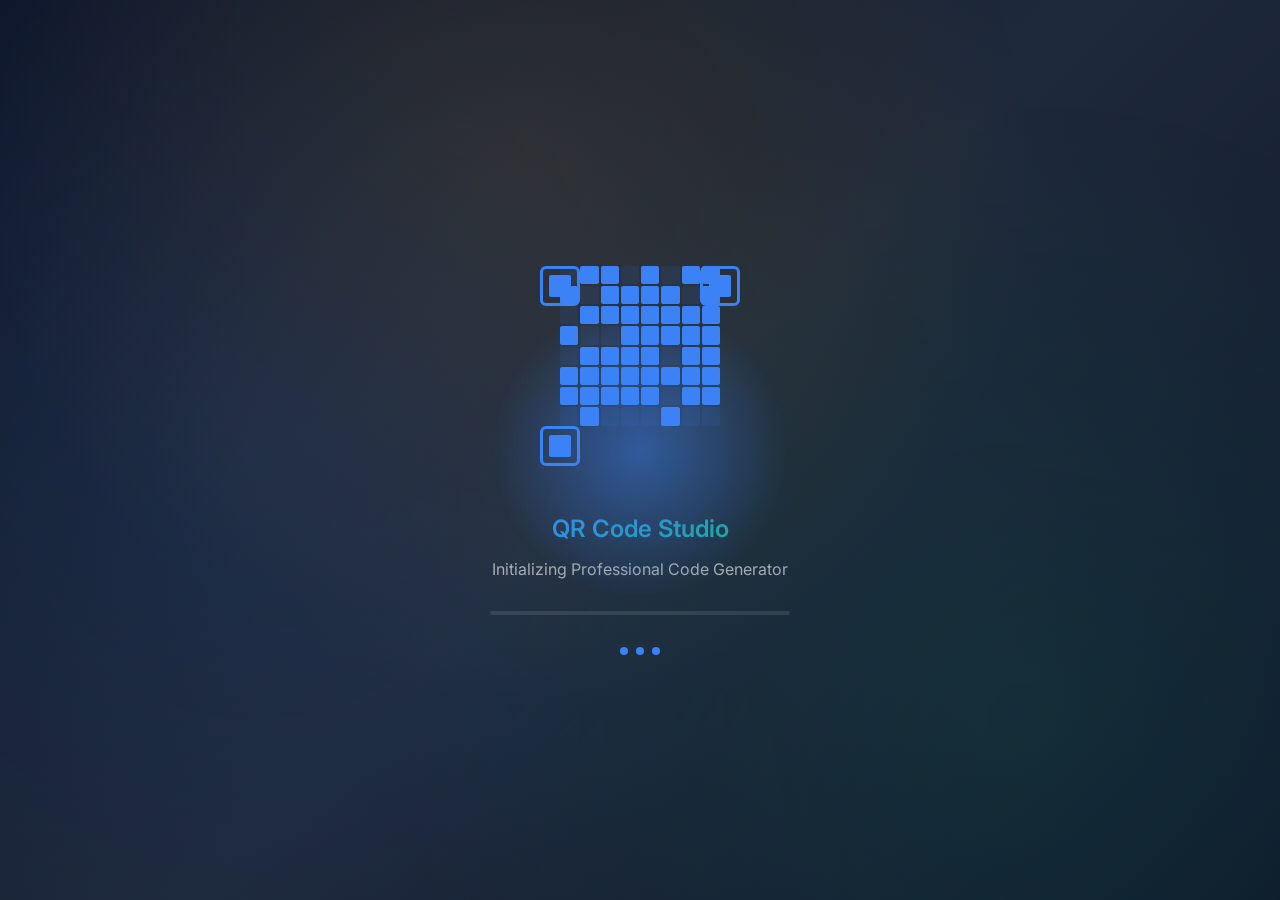
<file: QRCodeGenerator/loading.html>
<!DOCTYPE html>
<html lang="en">
<head>
    <meta charset="UTF-8">
    <meta name="viewport" content="width=device-width, initial-scale=1.0">
    <title>QR Code Studio - Loading</title>
    <style>
        @import url('https://fonts.googleapis.com/css2?family=Inter:wght@300;400;500;600;700&display=swap');

        :root {
            --primary: #3b82f6;
            --primary-dark: #2563eb;
            --accent: #10b981;
            --dark: #0f172a;
            --dark-lighter: #1e293b;
            --white: #ffffff;
            --glow: rgba(59, 130, 246, 0.5);
        }

        * {
            margin: 0;
            padding: 0;
            box-sizing: border-box;
        }

        body {
            font-family: 'Inter', -apple-system, BlinkMacSystemFont, 'Segoe UI', sans-serif;
            background: linear-gradient(135deg, #0f172a 0%, #1e293b 50%, #0f172a 100%);
            color: var(--white);
            height: 100vh;
            display: flex;
            align-items: center;
            justify-content: center;
            overflow: hidden;
            position: relative;
        }

        /* Background Pattern */
        .bg-pattern {
            position: fixed;
            top: 0;
            left: 0;
            width: 100%;
            height: 100%;
            background-image: 
                radial-gradient(circle at 20% 50%, rgba(59, 130, 246, 0.1) 0%, transparent 50%),
                radial-gradient(circle at 80% 80%, rgba(16, 185, 129, 0.1) 0%, transparent 50%),
                radial-gradient(circle at 40% 20%, rgba(245, 158, 11, 0.1) 0%, transparent 50%);
            z-index: 1;
            animation: patternFloat 20s ease-in-out infinite;
        }

        @keyframes patternFloat {
            0%, 100% { transform: translate(0, 0) rotate(0deg); }
            33% { transform: translate(-20px, -20px) rotate(1deg); }
            66% { transform: translate(20px, -10px) rotate(-1deg); }
        }

        /* Loading Container */
        .loading-container {
            position: relative;
            z-index: 10;
            text-align: center;
            animation: fadeInUp 0.8s ease-out;
        }

        @keyframes fadeInUp {
            from {
                opacity: 0;
                transform: translateY(30px);
            }
            to {
                opacity: 1;
                transform: translateY(0);
            }
        }

        /* QR Code Animation */
        .qr-loader {
            position: relative;
            width: 200px;
            height: 200px;
            margin: 0 auto 3rem;
            animation: qrFloat 3s ease-in-out infinite;
        }

        @keyframes qrFloat {
            0%, 100% { transform: translateY(0) rotate(0deg); }
            50% { transform: translateY(-10px) rotate(2deg); }
        }

        .qr-grid {
            display: grid;
            grid-template-columns: repeat(8, 1fr);
            grid-template-rows: repeat(8, 1fr);
            gap: 2px;
            width: 160px;
            height: 160px;
            margin: 20px auto;
            position: relative;
        }

        .qr-dot {
            background: var(--primary);
            border-radius: 2px;
            position: relative;
            overflow: hidden;
            animation: dotPulse 2s ease-in-out infinite;
        }

        .qr-dot::before {
            content: '';
            position: absolute;
            top: 50%;
            left: 50%;
            width: 2px;
            height: 2px;
            background: var(--white);
            border-radius: 50%;
            transform: translate(-50%, -50%);
            opacity: 0;
            animation: dotGlow 2s ease-in-out infinite;
        }

        @keyframes dotPulse {
            0%, 100% { 
                transform: scale(1);
                opacity: 0.3;
            }
            50% { 
                transform: scale(1.2);
                opacity: 1;
            }
        }

        @keyframes dotGlow {
            0%, 100% { 
                opacity: 0;
                transform: translate(-50%, -50%) scale(0);
            }
            50% { 
                opacity: 1;
                transform: translate(-50%, -50%) scale(1);
            }
        }

        /* Corner Markers */
        .corner-marker {
            position: absolute;
            width: 40px;
            height: 40px;
            border: 3px solid var(--primary);
            border-radius: 6px;
            animation: cornerPulse 2s ease-in-out infinite;
        }

        .corner-marker::before {
            content: '';
            position: absolute;
            inset: 6px;
            background: var(--primary);
            border-radius: 2px;
        }

        .corner-marker.top-left {
            top: 0;
            left: 0;
        }

        .corner-marker.top-right {
            top: 0;
            right: 0;
        }

        .corner-marker.bottom-left {
            bottom: 0;
            left: 0;
        }

        @keyframes cornerPulse {
            0%, 100% { 
                opacity: 0.5;
                transform: scale(1);
            }
            50% { 
                opacity: 1;
                transform: scale(1.05);
            }
        }

        /* Loading Text */
        .loading-text {
            font-size: 1.5rem;
            font-weight: 600;
            margin-bottom: 1rem;
            background: linear-gradient(135deg, var(--primary), var(--accent));
            -webkit-background-clip: text;
            -webkit-text-fill-color: transparent;
            background-clip: text;
            animation: textGlow 2s ease-in-out infinite;
        }

        @keyframes textGlow {
            0%, 100% { opacity: 0.8; }
            50% { opacity: 1; }
        }

        .loading-subtitle {
            font-size: 1rem;
            color: rgba(255, 255, 255, 0.6);
            margin-bottom: 2rem;
            animation: subtitleFade 3s ease-in-out infinite;
        }

        @keyframes subtitleFade {
            0%, 100% { opacity: 0.6; }
            50% { opacity: 0.9; }
        }

        /* Progress Bar */
        .progress-container {
            width: 300px;
            height: 4px;
            background: rgba(255, 255, 255, 0.1);
            border-radius: 2px;
            overflow: hidden;
            margin: 0 auto 2rem;
            position: relative;
        }

        .progress-bar {
            height: 100%;
            background: linear-gradient(90deg, var(--primary), var(--accent));
            border-radius: 2px;
            width: 0%;
            animation: progressGrow 3s ease-in-out infinite;
            position: relative;
            overflow: hidden;
        }

        .progress-bar::before {
            content: '';
            position: absolute;
            top: 0;
            left: -100%;
            width: 100%;
            height: 100%;
            background: linear-gradient(90deg, transparent, rgba(255,255,255,0.4), transparent);
            animation: progressShimmer 2s ease-in-out infinite;
        }

        @keyframes progressGrow {
            0% { width: 0%; }
            50% { width: 70%; }
            100% { width: 100%; }
        }

        @keyframes progressShimmer {
            0% { left: -100%; }
            100% { left: 100%; }
        }

        /* Loading Dots */
        .loading-dots {
            display: flex;
            gap: 0.5rem;
            justify-content: center;
            align-items: center;
        }

        .dot {
            width: 8px;
            height: 8px;
            background: var(--primary);
            border-radius: 50%;
            animation: dotBounce 1.5s ease-in-out infinite;
        }

        .dot:nth-child(1) { animation-delay: 0s; }
        .dot:nth-child(2) { animation-delay: 0.2s; }
        .dot:nth-child(3) { animation-delay: 0.4s; }

        @keyframes dotBounce {
            0%, 80%, 100% {
                transform: scale(0.8);
                opacity: 0.5;
            }
            40% {
                transform: scale(1.2);
                opacity: 1;
            }
        }

        /* Floating Particles */
        .particle {
            position: absolute;
            width: 4px;
            height: 4px;
            background: var(--primary);
            border-radius: 50%;
            opacity: 0;
            animation: particleFloat 10s ease-in-out infinite;
        }

        @keyframes particleFloat {
            0% {
                opacity: 0;
                transform: translate(0, 100vh) scale(0);
            }
            10% {
                opacity: 1;
                transform: translate(10px, 80vh) scale(1);
            }
            90% {
                opacity: 1;
                transform: translate(-10px, 20vh) scale(1);
            }
            100% {
                opacity: 0;
                transform: translate(0, 0) scale(0);
            }
        }

        .particle:nth-child(1) { 
            left: 10%; 
            animation-delay: 0s; 
            animation-duration: 8s;
        }
        .particle:nth-child(2) { 
            left: 30%; 
            animation-delay: 2s; 
            animation-duration: 10s;
        }
        .particle:nth-child(3) { 
            left: 50%; 
            animation-delay: 4s; 
            animation-duration: 12s;
        }
        .particle:nth-child(4) { 
            left: 70%; 
            animation-delay: 6s; 
            animation-duration: 9s;
        }
        .particle:nth-child(5) { 
            left: 90%; 
            animation-delay: 8s; 
            animation-duration: 11s;
        }

        /* Glow Effect */
        .glow-effect {
            position: absolute;
            top: 50%;
            left: 50%;
            width: 300px;
            height: 300px;
            transform: translate(-50%, -50%);
            background: radial-gradient(circle, var(--glow) 0%, transparent 70%);
            border-radius: 50%;
            animation: glowPulse 3s ease-in-out infinite;
            pointer-events: none;
        }

        @keyframes glowPulse {
            0%, 100% { 
                opacity: 0.3;
                transform: translate(-50%, -50%) scale(1);
            }
            50% { 
                opacity: 0.6;
                transform: translate(-50%, -50%) scale(1.1);
            }
        }

        /* Responsive Design */
        @media (max-width: 768px) {
            .qr-loader {
                width: 150px;
                height: 150px;
            }

            .qr-grid {
                width: 120px;
                height: 120px;
                gap: 1.5px;
            }

            .corner-marker {
                width: 30px;
                height: 30px;
                border-width: 2px;
            }

            .corner-marker::before {
                inset: 4px;
            }

            .loading-text {
                font-size: 1.25rem;
            }

            .loading-subtitle {
                font-size: 0.875rem;
            }

            .progress-container {
                width: 250px;
            }

            .glow-effect {
                width: 200px;
                height: 200px;
            }
        }
    </style>
</head>
<body>
    <!-- Background Pattern -->
    <div class="bg-pattern"></div>

    <!-- Floating Particles -->
    <div class="particle"></div>
    <div class="particle"></div>
    <div class="particle"></div>
    <div class="particle"></div>
    <div class="particle"></div>

    <!-- Loading Container -->
    <div class="loading-container">
        <!-- Glow Effect -->
        <div class="glow-effect"></div>

        <!-- QR Code Loader -->
        <div class="qr-loader">
            <div class="qr-grid">
                <!-- Generate random QR dots -->
                <script>
                    document.write(Array(64).fill().map((_, i) => {
                        const isActive = Math.random() > 0.3;
                        const delay = Math.random() * 2;
                        return `<div class="qr-dot" style="animation-delay: ${delay}s; opacity: ${isActive ? '1' : '0.1'}"></div>`;
                    }).join(''));
                </script>
            </div>
            <!-- Corner Markers -->
            <div class="corner-marker top-left"></div>
            <div class="corner-marker top-right"></div>
            <div class="corner-marker bottom-left"></div>
        </div>

        <!-- Loading Text -->
        <h1 class="loading-text">QR Code Studio</h1>
        <p class="loading-subtitle">Initializing Professional Code Generator</p>

        <!-- Progress Bar -->
        <div class="progress-container">
            <div class="progress-bar"></div>
        </div>

        <!-- Loading Dots -->
        <div class="loading-dots">
            <div class="dot"></div>
            <div class="dot"></div>
            <div class="dot"></div>
        </div>
    </div>

    <script>
        // Auto-redirect after loading animation
        setTimeout(() => {
            window.location.href = 'index.html';
        }, 3000);

        // Add dynamic QR dot animation
        document.addEventListener('DOMContentLoaded', () => {
            const dots = document.querySelectorAll('.qr-dot');
            dots.forEach((dot, index) => {
                setInterval(() => {
                    const isActive = Math.random() > 0.5;
                    dot.style.opacity = isActive ? '1' : '0.1';
                }, 1000 + (index * 100));
            });
        });
    </script>
</body>
</html>
</file>
